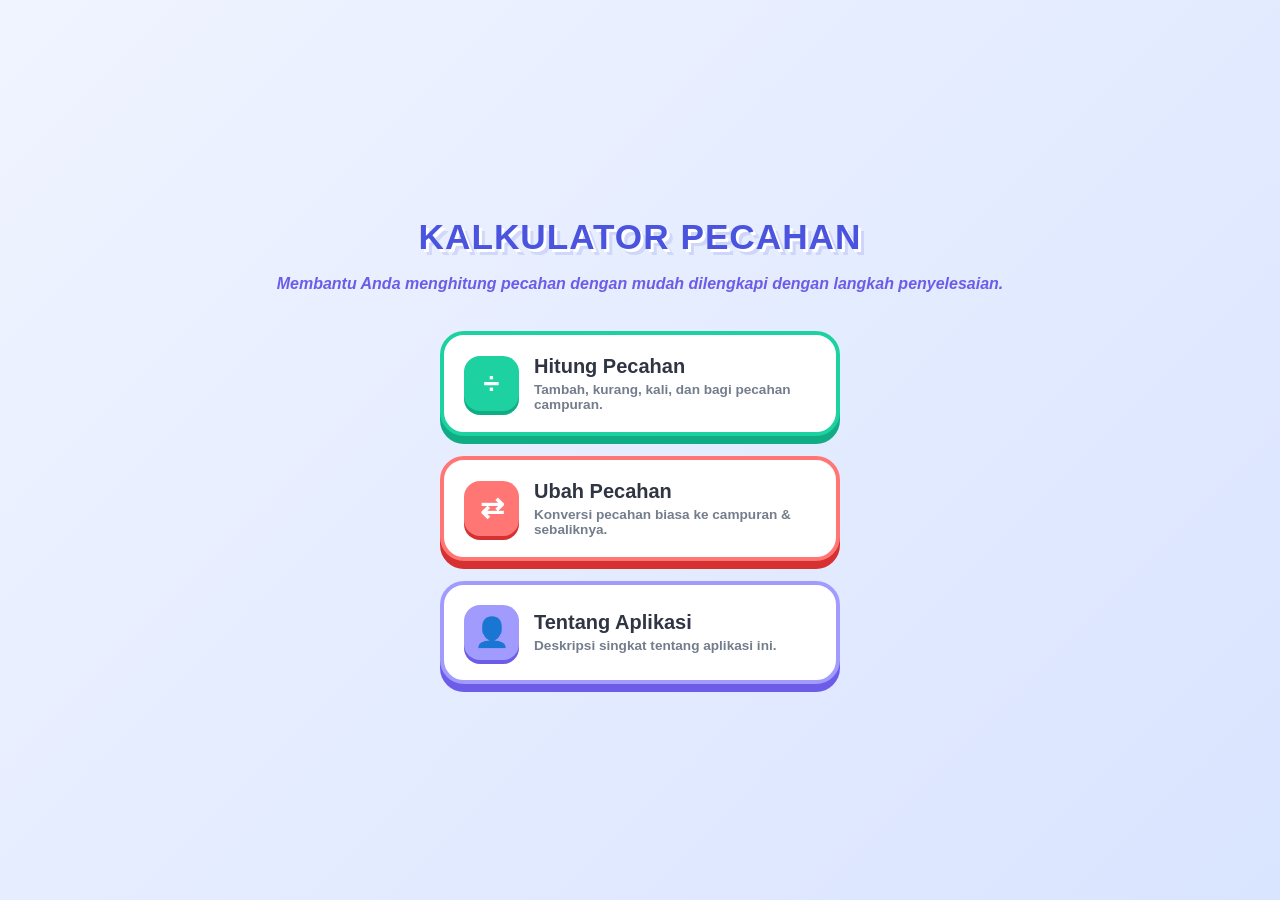
<file: index.html>
<!DOCTYPE html>
<html lang="id">
<head>
    <meta charset="UTF-8">
    <meta name="viewport" content="width=device-width, initial-scale=1.0, maximum-scale=1.0, user-scalable=no">
    <title>Dunia Pecahan Ceria - Menu Utama</title>
    <style>
        body { 
            font-family: 'Nunito', 'Segoe UI', Arial, sans-serif; 
            background: linear-gradient(135deg, #f0f4ff 0%, #d9e4ff 100%);
            margin: 0;
            padding: 20px 15px; 
            display: flex; 
            flex-direction: column; 
            align-items: center; 
            justify-content: center;
            min-height: 100vh;
            box-sizing: border-box;
        }
        .main-title {
            text-align: center;
            margin-bottom: 30px;
        }

        .main-title h1 {
            color: #4a54df;
            text-shadow: 3px 3px 0px #ffffff, 6px 6px 0px rgba(74, 84, 223, 0.15);
            font-size: 2.2rem;
            margin: 0 0 10px 0;
            font-weight: 900;
            letter-spacing: 1px;
        }

        .main-title p {
            color: #6c5ce7;
            font-weight: bold;
            padding: 8px 20px;
            font-size: 1rem;
            display: inline-block;
            margin: 0;
            font-style: italic;
        }

        /* Container Menu Utama */
        .menu-container {
            width: 100%;
            max-width: 400px;
            display: flex;
            flex-direction: column;
            gap: 20px;
        }

        /* Tombol Menu Bergaya Game 3D Pop-Up */
        .menu-card {
            background: #ffffff;
            border-radius: 24px;
            padding: 20px;
            display: flex;
            align-items: center;
            gap: 15px;
            text-decoration: none;
            color: #2f3542;
            border: 4px solid #4a54df;
            box-shadow: 0 8px 0px #343a9e;
            transition: all 0.1s ease;
            cursor: pointer;
            -webkit-tap-highlight-color: transparent;
        }

        /* Efek Tekan Tombol */
        .menu-card:active {
            transform: translateY(6px);
            box-shadow: 0 2px 0px #343a9e;
        }

        /* Variasi Warna dan Desain Icon Bulat */
        .menu-icon {
            width: 55px;
            height: 55px;
            border-radius: 16px;
            display: flex;
            align-items: center;
            justify-content: center;
            font-size: 1.8rem;
            font-weight: bold;
            color: white;
            flex-shrink: 0;
        }

        .card-hitung { border-color: #1dd1a1; box-shadow: 0 8px 0px #10ac84; }
        .card-hitung:active { box-shadow: 0 2px 0px #10ac84; }
        .card-hitung .menu-icon { background: #1dd1a1; box-shadow: 0 4px 0px #10ac84; }

        .card-ubah { border-color: #ff7675; box-shadow: 0 8px 0px #d63031; }
        .card-ubah:active { box-shadow: 0 2px 0px #d63031; }
        .card-ubah .menu-icon { background: #ff7675; box-shadow: 0 4px 0px #d63031; }

        .card-tentang { border-color: #a29bfe; box-shadow: 0 8px 0px #6c5ce7; }
        .card-tentang:active { box-shadow: 0 2px 0px #6c5ce7; }
        .card-tentang .menu-icon { background: #a29bfe; box-shadow: 0 4px 0px #6c5ce7; }

        /* Teks Menu */
        .menu-info {
            display: flex;
            flex-direction: column;
        }

        .menu-info .menu-title {
            font-size: 1.25rem;
            font-weight: 900;
            color: #2f3542;
            margin-bottom: 4px;
        }

        .menu-info .menu-desc {
            font-size: 0.85rem;
            color: #747d8c;
            font-weight: 600;
        }

        /* ================= MODAL TENTANG PEMBUAT ================= */
        .modal-overlay {
            position: fixed;
            top: 0; left: 0; width: 100%; height: 100%;
            background: rgba(47, 53, 66, 0.8);
            backdrop-filter: blur(4px);
            display: flex;
            align-items: center;
            justify-content: center;
            padding: 20px;
            box-sizing: border-box;
            z-index: 1000;
            opacity: 0;
            pointer-events: none;
            transition: opacity 0.3s ease;
        }

        .modal-overlay.show {
            opacity: 1;
            pointer-events: auto;
        }

        .modal-content {
            background: white;
            border-radius: 28px;
            border: 4px solid #a29bfe;
            padding: 25px;
            width: 100%;
            max-width: 340px;
            text-align: center;
            box-shadow: 0 15px 30px rgba(0,0,0,0.2);
            transform: scale(0.8);
            transition: transform 0.3s cubic-bezier(0.175, 0.885, 0.32, 1.275);
        }

        .modal-overlay.show .modal-content {
            transform: scale(1);
        }

        /* Foto/Avatar Profil */
        .avatar-circle {
            width: 90px;
            height: 90px;
            background: #ffeaa7;
            border: 4px solid #fdcb6e;
            border-radius: 50%;
            margin: 0 auto 15px auto;
            display: flex;
            align-items: center;
            justify-content: center;
            font-size: 2.5rem;
            box-shadow: 0 6px 0px rgba(0,0,0,0.05);
        }

        .modal-content h3 {
            margin: 0 0 5px 0;
            color: #2f3542;
            font-size: 1.4rem;
            font-weight: 900;
        }

        .modal-content p {
            margin: 0 0 20px 0;
            color: #747d8c;
            font-size: 0.95rem;
            font-weight: 600;
            line-height: 1.5;
        }

        .btn-tutup {
            background: #ff4757;
            color: white;
            border: none;
            border-radius: 16px;
            padding: 12px 30px;
            font-size: 1rem;
            font-weight: bold;
            box-shadow: 0 4px 0px #ff214f;
            cursor: pointer;
            transition: all 0.1s ease;
            text-transform: uppercase;
        }

        .btn-tutup:active {
            transform: translateY(3px);
            box-shadow: 0 1px 0px #ff214f;
        }
    </style>
</head>
<body>

    <div class="main-title">
        <h1>KALKULATOR PECAHAN</h1>
        <p>Membantu Anda menghitung pecahan dengan mudah dilengkapi dengan langkah penyelesaian.</p>
    </div>

    <div class="menu-container">
        
        <a href="hitung.html" class="menu-card card-hitung">
            <div class="menu-icon">÷</div>
            <div class="menu-info">
                <span class="menu-title">Hitung Pecahan</span>
                <span class="menu-desc">Tambah, kurang, kali, dan bagi pecahan campuran.</span>
            </div>
        </a>

        <a href="ubah.html" class="menu-card card-ubah">
            <div class="menu-icon">⇄</div>
            <div class="menu-info">
                <span class="menu-title">Ubah Pecahan</span>
                <span class="menu-desc">Konversi pecahan biasa ke campuran & sebaliknya.</span>
            </div>
        </a>

        <div class="menu-card card-tentang" onclick="bukaTentang()">
            <div class="menu-icon">👤</div>
            <div class="menu-info">
                <span class="menu-title">Tentang Aplikasi</span>
                <span class="menu-desc">Deskripsi singkat tentang aplikasi ini.</span>
            </div>
        </div>

    </div>

    <div class="modal-overlay" id="modalTentang" onclick="tutupTentang(event)">
        <div class="modal-content">
            <img src="assets/logo.png" alt="Avatar Pembuat" class="avatar-circle">
            <h3>Halo Sahabat!</h3>
            <p>Aplikasi ini dibuat khusus dengan penuh kasih sayang untuk membantu anak-anak belajar pecahan dengan cara yang mudah, interaktif, dan menyenangkan! ✨</p>
            <p>Anda bisa memesan aplikasi lainnya melalui chat <a href="https://wa.me/6282289015759" target="_blank" style="color: green; text-decoration: none; font-weight: bold;">WhatsApp</a>.</p>
            <button class="btn-tutup" onclick="document.getElementById('modalTentang').classList.remove('show')">Tutup</button>
        </div>
    </div>

    <script>
        function bukaTentang() {
            document.getElementById('modalTentang').classList.add('show');
        }

        // Menutup pop-up jika pengguna mengetuk area buram di luar kotak dialog
        function tutupTentang(e) {
            if (e.target.id === 'modalTentang') {
                document.getElementById('modalTentang').classList.remove('show');
            }
        }
    </script>
</body>
</html>
</file>
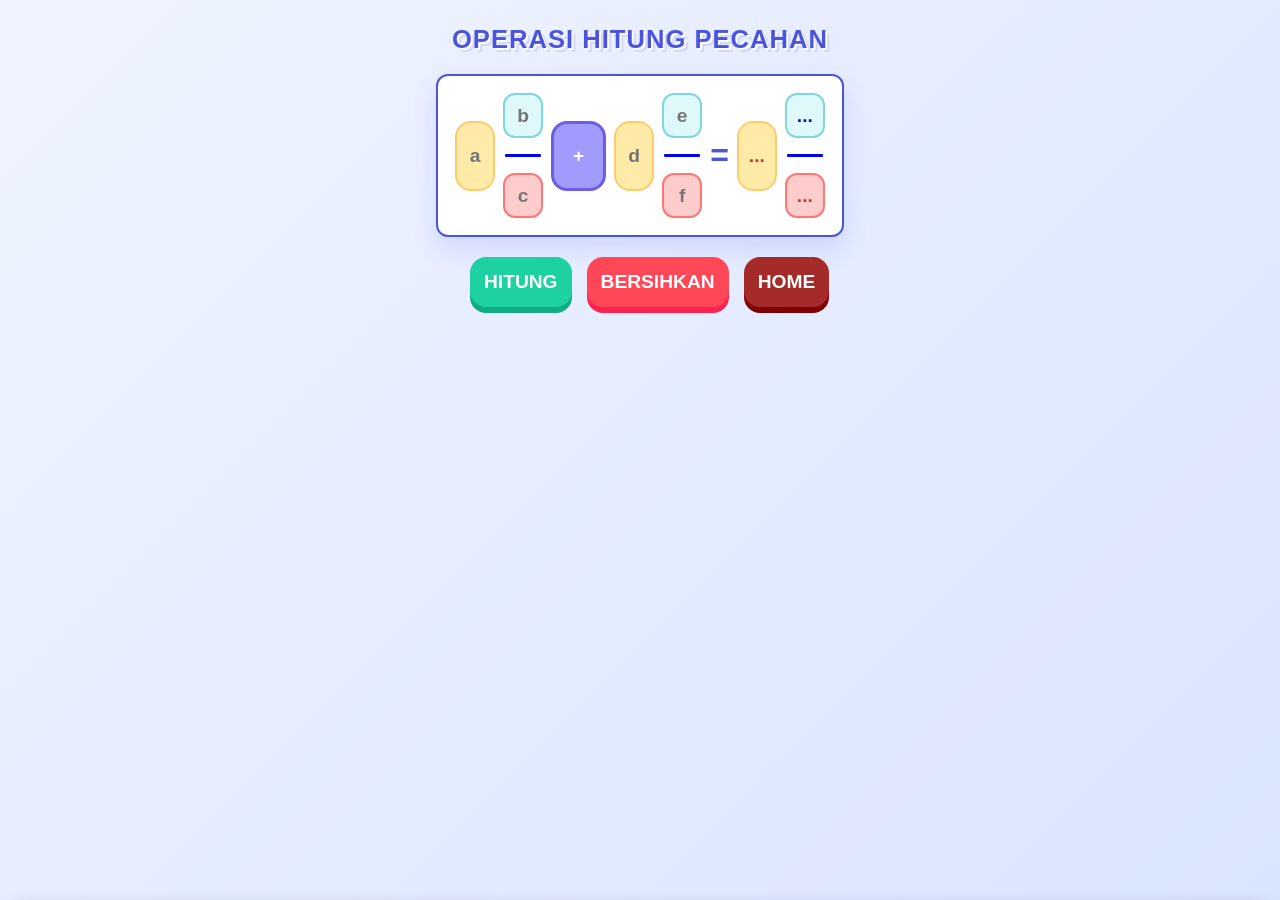
<file: hitung.html>
<!DOCTYPE html>
<html lang="id">
<head>
    <meta charset="UTF-8">
    <meta name="viewport" content="width=device-width, initial-scale=1.0, maximum-scale=1.0, user-scalable=no">
    <title>Petualangan Pecahan</title>
    <link rel="stylesheet" href="assets/style.css"> 
</head>
<body>
    <h2>OPERASI HITUNG PECAHAN</h2>    
    <div class="game-board">
        <table>
            <tr>
                <td rowspan="3">
                    <input type="text" id="a" placeholder="a" class="bil-bulat" inputmode="none" readonly>
                </td>
                <td>
                    <input type="text" id="b" placeholder="b" class="pembilang" inputmode="none" readonly>
                </td>
                <td rowspan="3">
                    <select id="op" onchange="hideNumpad()">
                        <option value="+">+</option>
                        <option value="-">-</option>
                        <option value="x">×</option>
                        <option value=":">÷</option>
                    </select>
                </td>
                <td rowspan="3">
                    <input type="text" id="d" placeholder="d" class="bil-bulat" inputmode="none" readonly>
                </td>
                <td>
                    <input type="text" id="e" placeholder="e" class="pembilang" inputmode="none" readonly>
                </td>
                <td rowspan="3">
                    <span class="equal-sign">=</span>
                </td>
                
                <td rowspan="3">
                    <div id="ha" class="result-display bil-bulat">...</div>
                </td>
                <td>
                    <div id="hb" class="result-display pembilang">...</div>
                </td>
            </tr>
            <tr style="height: 5px;">
                <td style="min-width:24px"><hr></td>
                <td style="min-width:24px"><hr></td>
                <td style="min-width:24px"><hr></td>
            </tr>
            <tr>
                <td>
                    <input type="text" id="c" placeholder="c" class="penyebut" inputmode="none" readonly>
                </td>
                <td>
                    <input type="text" id="f" placeholder="f" class="penyebut" inputmode="none" readonly>
                </td>
                <td>
                    <div id="hc" class="result-display penyebut">...</div>
                </td>
            </tr>
        </table>
    </div>

    <div class="button-group">
        <button class="btn-action btn-hitung" onclick="calculate()">Hitung</button>
        <button class="btn-action btn-reset" onclick="reset()">Bersihkan</button>
        <button class="btn-action btn-home" onclick="location.href='index.html'">Home</button>
    </div>

    <div class="result-box" id="result-box">
        <div class="result-title">Penyelesaian:</div>
        <div id="result"></div>
    </div>

    <div class="custom-numpad" id="numpad">
        <button class="numpad-btn btn-1" onclick="pressNum('1')">1</button>
        <button class="numpad-btn btn-2" onclick="pressNum('2')">2</button>
        <button class="numpad-btn btn-3" onclick="pressNum('3')">3</button>
        
        <button class="numpad-btn btn-4" onclick="pressNum('4')">4</button>
        <button class="numpad-btn btn-5" onclick="pressNum('5')">5</button>
        <button class="numpad-btn btn-6" onclick="pressNum('6')">6</button>
        
        <button class="numpad-btn btn-7" onclick="pressNum('7')">7</button>
        <button class="numpad-btn btn-8" onclick="pressNum('8')">8</button>
        <button class="numpad-btn btn-9" onclick="pressNum('9')">9</button>

        <button class="numpad-btn btn-del" onclick="pressDel()">⌫</button>
        <button class="numpad-btn btn-0" onclick="pressNum('0')">0</button>
        <button class="numpad-btn btn-done" onclick="hideNumpad()">🔻</button>
    </div>
    <script src="assets/script.js"></script>
</body>
</html>
</file>
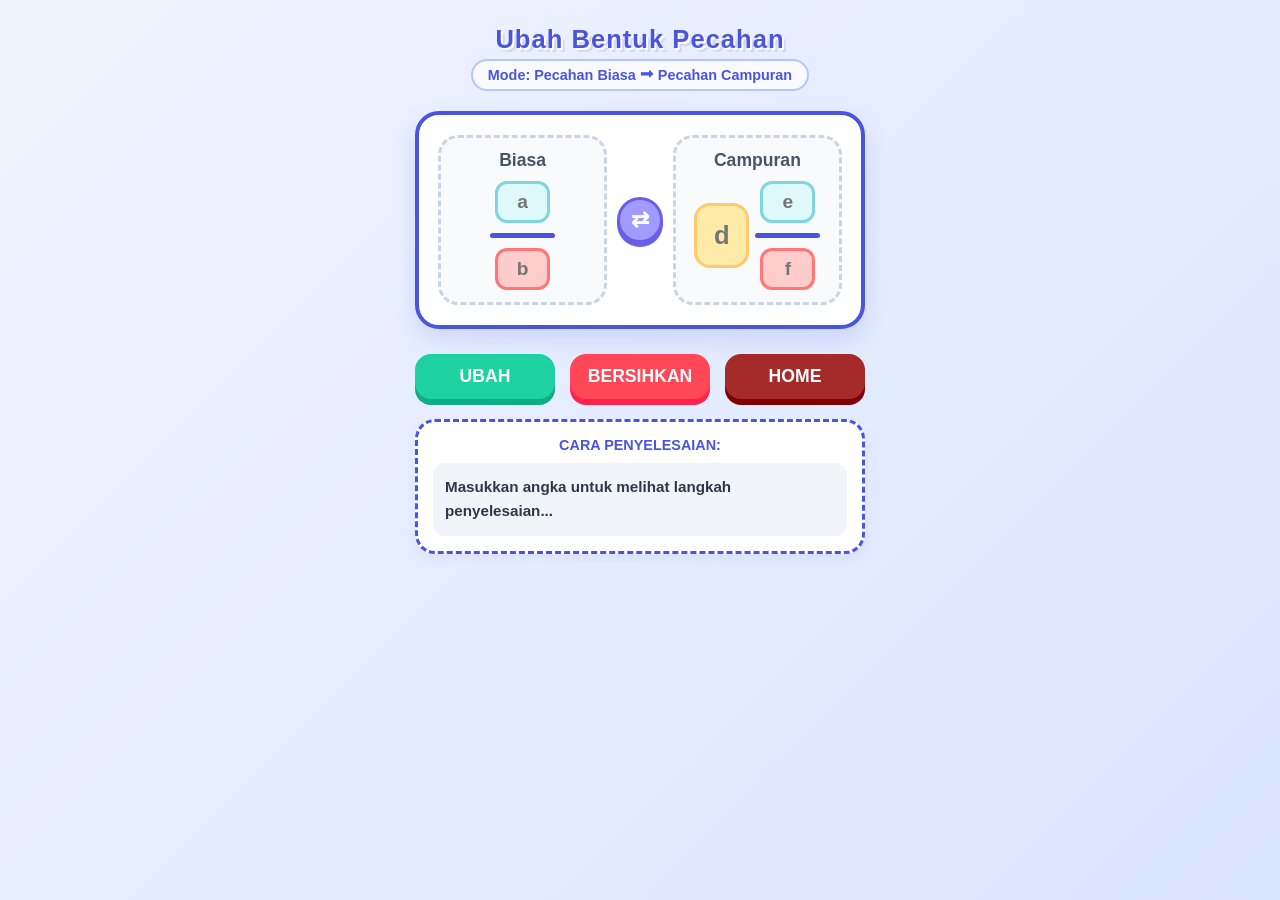
<file: ubah.html>
<!DOCTYPE html>
<html lang="id">
<head>
    <meta charset="UTF-8">
    <meta name="viewport" content="width=device-width, initial-scale=1.0, maximum-scale=1.0, user-scalable=no">
    <title>Konversi Pecahan Ceria</title>
    <link rel="stylesheet" href="assets/ubah.css">
</head>
<body>

    <h2>Ubah Bentuk Pecahan</h2>
    <p id="label-mode">Mode: Pecahan Biasa ⮕ Pecahan Campuran</p>
    
    <div class="game-board">
        <div class="box" id="boxBiasa">
            <h3 id="titleBiasa">Biasa</h3>
            <div class="input-group">
                <input class="input-conv pembilang" type="text" id="numBiasa" placeholder="a" inputmode="none" readonly>
                <div class="fraction-line"></div>
                <input class="input-conv penyebut" type="text" id="denBiasa" placeholder="b" inputmode="none" readonly>
            </div>
        </div>

        <div id="switch-container">
            <button id="switch-btn" onclick="tukar()">⇄</button>
        </div>

        <div class="box" id="boxCampuran">
            <h3 id="titleCampur">Campuran</h3>
            <div class="mixed-container">
                <input class="input-conv bil-bulat" type="text" id="wholeCampur" placeholder="d" inputmode="none" readonly>
                <div class="input-group">
                    <input class="input-conv pembilang" type="text" id="numCampur" placeholder="e" inputmode="none" readonly>
                    <div class="fraction-line"></div>
                    <input class="input-conv penyebut" type="text" id="denCampur" placeholder="f" inputmode="none" readonly>
                </div>
            </div>
        </div>
    </div>

    <div class="button-group">
        <button class="btn-action btn-hitung" onclick="eksekusi()">Ubah</button>
        <button class="btn-action btn-reset" onclick="resetconv()">Bersihkan</button>
        <button class="btn-action btn-home" onclick="location.href='index.html'">Home</button>
    </div>

    <div class="solution-card">
        <h4>Cara Penyelesaian:</h4>
        <div id="langkahLangkah" class="step">Masukkan angka untuk melihat langkah penyelesaian...</div>
    </div>

    <div class="custom-numpad" id="numpad">
        <button class="numpad-btn btn-1" onclick="pressNum('1')">1</button>
        <button class="numpad-btn btn-2" onclick="pressNum('2')">2</button>
        <button class="numpad-btn btn-3" onclick="pressNum('3')">3</button>
        
        <button class="numpad-btn btn-4" onclick="pressNum('4')">4</button>
        <button class="numpad-btn btn-5" onclick="pressNum('5')">5</button>
        <button class="numpad-btn btn-6" onclick="pressNum('6')">6</button>
        
        <button class="numpad-btn btn-7" onclick="pressNum('7')">7</button>
        <button class="numpad-btn btn-8" onclick="pressNum('8')">8</button>
        <button class="numpad-btn btn-9" onclick="pressNum('9')">9</button>

        <button class="numpad-btn btn-del" onclick="pressDel()">⌫</button>
        <button class="numpad-btn btn-0" onclick="pressNum('0')">0</button>
        <button class="numpad-btn btn-done" onclick="hideNumpad()">🔻</button>
    </div>
    <script src="assets/ubah.js"></script>
</body>
</html>
</file>
<file: assets/style.css>
body { 
    font-family: 'Nunito', 'Segoe UI', Arial, sans-serif; 
    background: linear-gradient(135deg, #f0f4ff 0%, #d9e4ff 100%);
    margin: 0;
    padding: 15px; 
    display: flex; 
    flex-direction: column; 
    align-items: center; 
    justify-content: flex-start;
    min-height: 100vh;
    box-sizing: border-box;
    padding-bottom: 280px; /* Jarak aman agar konten tidak tertutup Numpad */
}

h2 {
    color: #4a54df;
    text-shadow: 2px 2px 0px #ffffff, 4px 4px 0px rgba(74, 84, 223, 0.15);
    font-size: 1.6rem;
    margin: 10px 0 20px 0;
    text-align: center;
    font-weight: 900;
    letter-spacing: 1px;
}

/* Papan Utama Game */
.game-board {
    background: #ffffff;
    padding: 10px 10px;
    border-radius: 12px;
    box-shadow: 0 12px 24px rgba(74, 84, 223, 0.15);
    border: 2px solid #4a54df;
    max-width: 100%;
    overflow-x: auto;
    display: flex;
    justify-content: center;
}

table {
    border-collapse: separate;
    border-spacing: 6px;
}

/* Gaya Kolom Input Bubble */
input, .result-display {
    width: 40px; 
    text-align: center; 
    padding: 5px 5px; 
    border: 2px solid #e2e8f0;
    font-weight: bold;
    font-size: 1.2rem;
    outline: none;
    box-sizing: border-box;
    transition: all 0.2s;
    caret-color: transparent; /* Sembunyikan kursor ketik */
    cursor: pointer;
}

/* Identifikasi Warna Peran Angka */
.bil-bulat {
    height: 70px; 
    font-size: 1.2rem; 
    background-color: #ffeaa7; 
    border-color: #fdcb6e;
    border-radius: 16px;
    color: #d63031;
}

.pembilang {
    height: 45px; 
    font-size: 1.2rem; 
    background-color: #dff9fb; 
    border-color: #7ed6df;
    border-radius: 12px;
    color: #130cb7;
}

.penyebut {
    height: 45px; 
    font-size: 1.2rem; 
    background-color: #ffcccc; 
    border-color: #ff7675;
    border-radius: 12px;
    color: #c0392b;
}

/* Efek saat Input dipilih/aktif */
input.active-input {
    transform: scale(1.08);
    box-shadow: 0 0 15px #4a54df;
    border-color: #4a54df;
    animation: pulse 1s infinite alternate;
}

@keyframes pulse {
    0% { box-shadow: 0 0 8px #4a54df; }
    100% { box-shadow: 0 0 18px #4a54df; }
}

.result-display {
    display: flex;
    align-items: center;
    justify-content: center;
    margin: 0 auto;
    min-width: 40px;
}

select {
    width: 55px; 
    height: 70px; 
    text-align: center; 
    border-radius: 16px; 
    border: 3px solid #6c5ce7; 
    font-size: 1.2rem;
    background-color: #a29bfe;
    color: white;
    font-weight: bold;
    cursor: pointer;
    appearance: none;
    padding: 5px;
}

hr {
    border: none;
    height: 3px;
    background: blue;
    border-radius: 1px;
    margin: 8px 2px;
}

td { 
    vertical-align: middle; 
    text-align: center; 
}
.equal-sign { 
    font-size: 2rem; 
    font-weight: bold; 
    color: #4a54df; 
}

/* Tombol Aksi */
.button-group {
    margin-top: 20px;
    display: flex;
    gap: 15px;
    width: 100%;
    max-width: 340px;
}

.btn-action {
    flex: 1;
    border-radius: 16px; 
    padding: 14px; 
    border: none; 
    color: white; 
    font-weight: bold; 
    font-size: 1.2rem;
    cursor: pointer;
    box-shadow: 0 6px 0px rgba(0,0,0,0.2);
    transition: all 0.1s ease;
    text-transform: uppercase;
}

.btn-action:active {
    transform: translateY(4px);
    box-shadow: 0 2px 0px rgba(0,0,0,0.2);
}

.btn-hitung { 
    background: #1dd1a1; box-shadow: 0 6px 0px #10ac84; }
.btn-hitung:active { box-shadow: 0 2px 0px #10ac84; }
.btn-reset { background: #ff4757; box-shadow: 0 6px 0px #ff214f; }
.btn-reset:active { box-shadow: 0 2px 0px #ff214f; }
.btn-home { background: brown; box-shadow: 0 6px 0px maroon; }
.btn-home:active { box-shadow: 0 2px 0px maroon; }
/* Kotak Langkah Hasil */
.result-box { 
    margin-top: 20px; 
    background: #ffffff;
    border-radius: 20px;
    padding: 15px;
    width: 100%;
    max-width: 340px;
    box-sizing: border-box;
    border: 3px dashed #4a54df;
    display: none;
}

.result-title {
    font-size: 0.9rem;
    color: #718096;
    margin-bottom: 10px;
    text-transform: uppercase;
    font-weight: bold;
    text-align: center;
}

#result { display: flex; flex-direction: column; align-items: center; gap: 15px; }
#result table { font-size: 1.1rem; font-weight: bold; }

/* ==================== KEYBOARD NUMPAD CUSTOM STYLE ==================== */
.custom-numpad {
    position: fixed;
    bottom: -320px; /* Tersembunyi di bawah layar saat awal */
    left: 0;
    width: 100%;
    background: #2f3542;
    border-top: 5px solid #1e222b;
    border-top-left-radius: 24px;
    border-top-right-radius: 24px;
    padding: 15px;
    box-sizing: border-box;
    grid-template-columns: repeat(3, 1fr);
    gap: 10px;
    box-shadow: 0 -8px 20px rgba(0,0,0,0.3);
    transition: bottom 0.3s cubic-bezier(0.175, 0.885, 0.32, 1.15);
    z-index: 9999;
    display: grid;
}

.custom-numpad.show {
    bottom: 0; /* Muncul ke atas layar */
}

.numpad-btn {
    background: #f1f2f6;
    border: none;
    border-radius: 14px;
    font-size: 1.6rem;
    font-weight: bold;
    padding: 15px 0;
    color: #2f3542;
    cursor: pointer;
    box-shadow: 0 5px 0px #ced6e0;
    transition: all 0.05s ease;
    -webkit-tap-highlight-color: transparent;
}

.numpad-btn:active {
    transform: translateY(4px);
    box-shadow: 0 1px 0px #ced6e0;
}

/* Warna Tombol Pelangi Cantik */
.btn-1, .btn-5, .btn-9 { background-color: #ff7675; color: white; box-shadow: 0 5px 0px #d63031; }
.btn-2, .btn-6, .btn-0 { background-color: #7ed6df; color: #130cb7; box-shadow: 0 5px 0px #22a6b3; }
.btn-3, .btn-7 { background-color: #ffeaa7; color: #b7791f; box-shadow: 0 5px 0px #f1c40f; }
.btn-4, .btn-8 { background-color: #9b59b6; color: white; box-shadow: 0 5px 0px #8e44ad; }

/* Tombol Spesial (Hapus & Selesai) */
.btn-del {
    background-color: #eab543;
    color: white;
    box-shadow: 0 5px 0px #f39c12;
    font-size: 1.2rem;
    grid-column: span 1;
}
.btn-done {
    background-color: #1dd1a1;
    color: white;
    box-shadow: 0 5px 0px #10ac84;
    font-size: 1.2rem;
    grid-column: span 1;
    display: flex;
    align-items: center;
    justify-content: center;
}
</file>
<file: assets/ubah.css>
body { 
    font-family: 'Nunito', 'Segoe UI', Arial, sans-serif; 
    background: linear-gradient(135deg, #f0f4ff 0%, #d9e4ff 100%);
    margin: 0;
    padding: 15px; 
    display: flex; 
    flex-direction: column; 
    align-items: center; 
    justify-content: flex-start;
    min-height: 100vh;
    box-sizing: border-box;
    padding-bottom: 280px; /* Jarak aman agar konten tidak tertutup Numpad */
}

h2 {
    color: #4a54df;
    text-shadow: 2px 2px 0px #ffffff, 4px 4px 0px rgba(74, 84, 223, 0.15);
    font-size: 1.6rem;
    margin: 10px 0 5px 0;
    text-align: center;
    font-weight: 900;
    letter-spacing: 1px;
}

#label-mode {
    margin: 0 0 20px 0;
    color: #4a54df;
    font-weight: bold;
    background: rgba(255, 255, 255, 0.7);
    padding: 6px 15px;
    border-radius: 20px;
    font-size: 0.9rem;
    border: 2px solid #b4c6ff;
}

/* Container utama tetap di tengah */
.game-board { 
    display: flex; 
    align-items: center; 
    justify-content: center;
    gap: 10px; 
    margin-bottom: 10px; 
    width: 100%;
    max-width: 450px;
    background: #ffffff;
    padding: 20px 10px;
    border-radius: 24px;
    box-shadow: 0 12px 24px rgba(74, 84, 223, 0.15);
    border: 4px solid #4a54df;
    box-sizing: border-box;
}

.box { 
    background: #f8fafc; 
    padding: 12px; 
    border-radius: 20px; 
    border: 3px dashed #cbd5e1;
    width: 40%; 
    text-align: center; 
    transition: all 0.4s cubic-bezier(0.175, 0.885, 0.32, 1.275);
    box-sizing: border-box;
}

.box h3 {
    margin: 0 0 10px 0;
    font-size: 1.1rem;
    color: #475569;
}

/* Logika Switch menggunakan Order CSS */
#boxBiasa { order: 1; }
#switch-container { order: 2; }
#boxCampuran { order: 3; }

.input-group { 
    display: flex; 
    flex-direction: column; 
    align-items: center; 
    gap: 8px; 
}

/* Gaya Kolom Input Bubble */
.input-conv { 
    width: 55px; 
    text-align: center; 
    padding: 10px 2px; 
    border: 3px solid #e2e8f0; 
    font-weight: bold; 
    font-size: 1.3rem; 
    outline: none;
    box-sizing: border-box;
    transition: all 0.2s;
    caret-color: transparent; /* Sembunyikan kursor ketik standar */
    cursor: pointer;
}

/* Identifikasi Warna Peran Angka Sesuai Game Pecahan */
.bil-bulat {
    height: 65px; 
    font-size: 1.6rem; 
    background-color: #ffeaa7; 
    border-color: #fdcb6e;
    border-radius: 16px;
    color: #d63031;
}

.pembilang {
    height: 42px; 
    font-size: 1.2rem; 
    background-color: #dff9fb; 
    border-color: #7ed6df;
    border-radius: 12px;
    color: #130cb7;
}

.penyebut {
    height: 42px; 
    font-size: 1.2rem; 
    background-color: #ffcccc; 
    border-color: #ff7675;
    border-radius: 12px;
    color: #c0392b;
}

/* Efek saat Input dipilih/aktif */
.input-conv.active-input {
    transform: scale(1.08);
    box-shadow: 0 0 12px #4a54df;
    border-color: #4a54df;
}

.fraction-line { 
    width: 65px; 
    height: 5px; 
    background: #4a54df; 
    border-radius: 3px;
    margin: 2px 0; 
}

.mixed-container { 
    display: flex; 
    align-items: center; 
    justify-content: center; 
    gap: 6px; 
}

/* Tombol Switch Bulat Cantik */
#switch-container {
    display: flex;
    align-items: center;
    justify-content: center;
}

#switch-btn { 
    background: #a29bfe; 
    color: white; 
    border: 3px solid #6c5ce7; 
    width: 46px; 
    height: 46px; 
    border-radius: 50%; 
    cursor: pointer; 
    font-size: 22px; 
    font-weight: bold;
    transition: 0.3s cubic-bezier(0.175, 0.885, 0.32, 1.275); 
    display: flex; 
    align-items: center; 
    justify-content: center;
    box-shadow: 0 4px 0px #6c5ce7;
    -webkit-tap-highlight-color: transparent;
}
#switch-btn:active { 
    transform: translateY(3px); 
    box-shadow: 0 1px 0px #6c5ce7;
}
#switch-btn.active { transform: rotate(180deg) translateY(0px); }
#switch-btn.active:active { transform: rotate(180deg) translateY(3px); }

/* Area Tombol Pilihan Aksi */
.button-group {
    margin-top: 15px;
    display: flex;
    gap: 15px;
    width: 100%;
    max-width: 450px;
}

.btn-action {
    flex: 1;
    border-radius: 16px; 
    padding: 12px; 
    border: none; 
    color: white; 
    font-weight: bold; 
    font-size: 1.1rem;
    cursor: pointer;
    box-shadow: 0 6px 0px rgba(0,0,0,0.2);
    transition: all 0.1s ease;
    text-transform: uppercase;
}

.btn-action:active {
    transform: translateY(4px);
    box-shadow: 0 2px 0px rgba(0,0,0,0.2);
}

.btn-hitung { background: #1dd1a1; box-shadow: 0 6px 0px #10ac84; }
.btn-hitung:active { box-shadow: 0 2px 0px #10ac84; }
.btn-reset { background: #ff4757; box-shadow: 0 6px 0px #ff214f; }
.btn-reset:active { box-shadow: 0 2px 0px #ff214f; }
.btn-home { background: brown; box-shadow: 0 6px 0px maroon; }
.btn-home:active { box-shadow: 0 2px 0px maroon; }
/* Card Penyelesaian */
.solution-card { 
    background: #fff; 
    border: 3px dashed #4a54df; 
    padding: 15px; 
    width: 100%; 
    max-width: 450px; 
    border-radius: 20px; 
    box-shadow: 0 6px 12px rgba(74, 84, 223, 0.05);
    margin-top: 20px; 
    box-sizing: border-box;
}
h4 { margin: 0 0 10px 0; color: #4a54df; text-align: center; text-transform: uppercase; font-size: 0.9rem;}
.step { font-family: 'Segoe UI', sans-serif; font-weight: bold; background: #f1f5f9; padding: 12px; border-radius: 12px; line-height: 1.6; white-space: pre-line; color: #2d3748; font-size: 0.95rem;}

/* ==================== KEYBOARD NUMPAD CUSTOM STYLE ==================== */
.custom-numpad {
    position: fixed;
    bottom: -320px; 
    left: 0;
    width: 100%;
    background: #2f3542;
    border-top: 5px solid #1e222b;
    border-top-left-radius: 24px;
    border-top-right-radius: 24px;
    padding: 15px;
    box-sizing: border-box;
    grid-template-columns: repeat(3, 1fr);
    gap: 10px;
    box-shadow: 0 -8px 20px rgba(0,0,0,0.3);
    transition: bottom 0.3s cubic-bezier(0.175, 0.885, 0.32, 1.15);
    z-index: 9999;
    display: grid;
}

.custom-numpad.show {
    bottom: 0; 
}

.numpad-btn {
    background: #f1f2f6;
    border: none;
    border-radius: 14px;
    font-size: 1.5rem;
    font-weight: bold;
    padding: 12px 0;
    color: #2f3542;
    cursor: pointer;
    box-shadow: 0 5px 0px #ced6e0;
    transition: all 0.05s ease;
    -webkit-tap-highlight-color: transparent;
}

.numpad-btn:active {
    transform: translateY(4px);
    box-shadow: 0 1px 0px #ced6e0;
}

.btn-1, .btn-5, .btn-9 { background-color: #ff7675; color: white; box-shadow: 0 5px 0px #d63031; }
.btn-2, .btn-6, .btn-0 { background-color: #7ed6df; color: #130cb7; box-shadow: 0 5px 0px #22a6b3; }
.btn-3, .btn-7 { background-color: #ffeaa7; color: #b7791f; box-shadow: 0 5px 0px #f1c40f; }
.btn-4, .btn-8 { background-color: #9b59b6; color: white; box-shadow: 0 5px 0px #8e44ad; }

.btn-del { background-color: #eab543; color: white; box-shadow: 0 5px 0px #f39c12; font-size: 1.1rem; }
.btn-done {
    background-color: #1dd1a1; color: white; box-shadow: 0 5px 0px #10ac84; font-size: 1.1rem;
    display: flex; align-items: center; justify-content: center;
}
</file>
